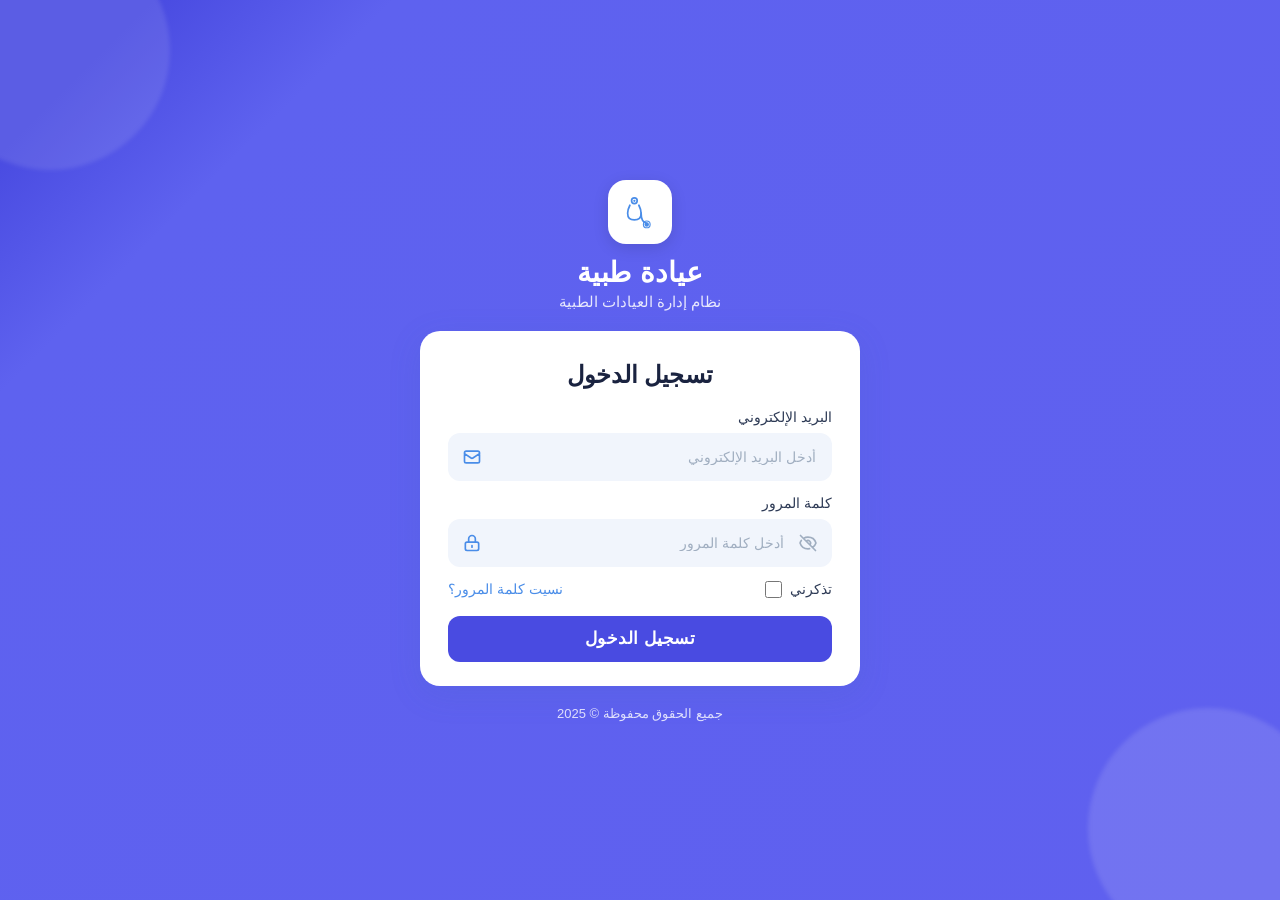
<file: views/index.html>
<!doctype html>
<html lang="ar" dir="rtl" style="height: 100%">
  <head>
    <meta charset="UTF-8" />
    <meta name="viewport" content="width=device-width, initial-scale=1.0" />
    <title>عيادة طبية - تسجيل الدخول</title>
    <link rel="stylesheet" href="../public/css/style.css" />
  </head>
  <body>
    <div class="page-wrapper">
      <!-- Decorative Circles -->
      <div class="circle-tl"></div>
      <div class="circle-br"></div>

      <!-- Dot Grids -->
      <!-- مش عاجبيني النقاط - ابو ايهم -->
      <!-- <div class="dots dots-left">
    <div class="dot"></div><div class="dot"></div><div class="dot"></div><div class="dot"></div>
    <div class="dot"></div><div class="dot"></div><div class="dot"></div><div class="dot"></div>
    <div class="dot"></div><div class="dot"></div><div class="dot"></div><div class="dot"></div>
    <div class="dot"></div><div class="dot"></div><div class="dot"></div><div class="dot"></div>
  </div>
  <div class="dots dots-right">
    <div class="dot"></div><div class="dot"></div><div class="dot"></div><div class="dot"></div>
    <div class="dot"></div><div class="dot"></div><div class="dot"></div><div class="dot"></div>
    <div class="dot"></div><div class="dot"></div><div class="dot"></div><div class="dot"></div>
    <div class="dot"></div><div class="dot"></div><div class="dot"></div><div class="dot"></div>
  </div> -->

      <!-- Logo -->
      <div class="logo-wrap">
        <div class="logo-icon">
          <!-- Stethoscope SVG -->
          <svg
            viewBox="0 0 64 64"
            fill="none"
            xmlns="http://www.w3.org/2000/svg"
            width="38"
            height="38"
          >
            <circle
              cx="22"
              cy="12"
              r="5"
              stroke="#4a8de8"
              stroke-width="3"
              fill="none"
            />
            <circle cx="22" cy="12" r="2" fill="#4a8de8" />
            <path
              d="M14 20 Q10 28 10 34 Q10 46 22 46 Q34 46 34 34 Q34 28 30 20"
              stroke="#4a8de8"
              stroke-width="3"
              stroke-linecap="round"
              fill="none"
            />
            <path
              d="M34 34 Q34 50 44 52"
              stroke="#4a8de8"
              stroke-width="3"
              stroke-linecap="round"
              fill="none"
            />
            <circle cx="44" cy="54" r="4" fill="#4a8de8" />
            <circle
              cx="44"
              cy="54"
              r="6"
              stroke="#4a8de8"
              stroke-width="2"
              fill="none"
            />
          </svg>
        </div>
        <h1 class="logo-title">عيادة طبية</h1>
        <p class="logo-sub">نظام إدارة العيادات الطبية</p>
      </div>

      <!-- Login Card -->
      <div class="card">
        <h2 class="card-title">تسجيل الدخول</h2>

        <!-- Email -->
        <div class="field-group">
          <label class="field-label">البريد الإلكتروني</label>
          <div class="input-wrap no-toggle">
            <span class="icon-left">
              <svg
                xmlns="http://www.w3.org/2000/svg"
                fill="none"
                viewBox="0 0 24 24"
                stroke="currentColor"
                stroke-width="2"
              >
                <path
                  stroke-linecap="round"
                  stroke-linejoin="round"
                  d="M3 8l7.89 5.26a2 2 0 002.22 0L21 8M5 19h14a2 2 0 002-2V7a2 2 0 00-2-2H5a2 2 0 00-2 2v10a2 2 0 002 2z"
                />
              </svg>
            </span>
            <input type="email" placeholder="أدخل البريد الإلكتروني" />
          </div>
        </div>

        <!-- Password -->
        <div class="field-group">
          <label class="field-label">كلمة المرور</label>
          <div class="input-wrap">
            <span class="icon-left">
              <svg
                xmlns="http://www.w3.org/2000/svg"
                fill="none"
                viewBox="0 0 24 24"
                stroke="currentColor"
                stroke-width="2"
              >
                <path
                  stroke-linecap="round"
                  stroke-linejoin="round"
                  d="M12 15v2m-6 4h12a2 2 0 002-2v-6a2 2 0 00-2-2H6a2 2 0 00-2 2v6a2 2 0 002 2zm10-10V7a4 4 0 00-8 0v4h8z"
                />
              </svg>
            </span>
            <button
              class="toggle-pass"
              type="button"
              onclick="togglePassword()"
              aria-label="إظهار/إخفاء كلمة المرور"
            >
              <svg
                id="eye-off"
                xmlns="http://www.w3.org/2000/svg"
                fill="none"
                viewBox="0 0 24 24"
                stroke="currentColor"
                stroke-width="2"
              >
                <path
                  stroke-linecap="round"
                  stroke-linejoin="round"
                  d="M13.875 18.825A10.05 10.05 0 0112 19c-4.478 0-8.268-2.943-9.543-7a9.97 9.97 0 011.563-3.029m5.858.908a3 3 0 114.243 4.243M9.878 9.878l4.242 4.242M9.88 9.88l-3.29-3.29m7.532 7.532l3.29 3.29M3 3l3.59 3.59m0 0A9.953 9.953 0 0112 5c4.478 0 8.268 2.943 9.543 7a10.025 10.025 0 01-4.132 5.411m0 0L21 21"
                />
              </svg>
              <svg
                id="eye-on"
                class="hidden"
                xmlns="http://www.w3.org/2000/svg"
                fill="none"
                viewBox="0 0 24 24"
                stroke="currentColor"
                stroke-width="2"
              >
                <path
                  stroke-linecap="round"
                  stroke-linejoin="round"
                  d="M15 12a3 3 0 11-6 0 3 3 0 016 0z"
                />
                <path
                  stroke-linecap="round"
                  stroke-linejoin="round"
                  d="M2.458 12C3.732 7.943 7.523 5 12 5c4.478 0 8.268 2.943 9.542 7-1.274 4.057-5.064 7-9.542 7-4.477 0-8.268-2.943-9.542-7z"
                />
              </svg>
            </button>
            <input
              id="password"
              type="password"
              placeholder="أدخل كلمة المرور"
            />
          </div>
        </div>

        <!-- Options Row -->
        <div class="row-opts">
          <label class="remember">
            <span>تذكرني</span>
            <input type="checkbox" />
          </label>
          <a href="#" class="forgot">نسيت كلمة المرور؟</a>
        </div>

        <!-- Submit -->
        <button class="btn-login" type="button">تسجيل الدخول</button>
      </div>

      <!-- Footer -->
      <p class="footer">جميع الحقوق محفوظة © 2025</p>
    </div>

    <script>
      function togglePassword() {
        const input = document.getElementById("password");
        const eyeOff = document.getElementById("eye-off");
        const eyeOn = document.getElementById("eye-on");
        if (input.type === "password") {
          input.type = "text";
          eyeOff.classList.add("hidden");
          eyeOn.classList.remove("hidden");
        } else {
          input.type = "password";
          eyeOff.classList.remove("hidden");
          eyeOn.classList.add("hidden");
        }
      }
    </script>
  </body>
</html>
</file>
<file: public/css/style.css>
* {
  box-sizing: border-box;
  margin: 0;
  padding: 0;
}

html {
  height: 100%;
}

body {
  font-family: 'Segoe UI', Tahoma, Arial, sans-serif;
  direction: rtl;
  min-height: 100vh;
  background: linear-gradient(135deg, #494BE1 7%, #5E62EF 18%, #5F60EF 100%);
  margin: 0;
  overflow-x: hidden;
}

.page-wrapper {
  position: relative;
  overflow: hidden;
  min-height: 100vh;
  width: 100%;
  display: flex;
  flex-direction: column;
  align-items: center;
  justify-content: center;
  padding: 24px 16px;
}

/* Decorative Circles */
.circle-tl {
  position: absolute;
  top: -70px;
  left: -70px;
  width: 240px;
  height: 240px;
  border-radius: 50%;
  background: rgba(255, 255, 255, 0.10);
  pointer-events: none;
  filter: blur(2px);
}

.circle-br {
  position: absolute;
  bottom: -48px;
  right: -48px;
  width: 240px;
  height: 240px;
  border-radius: 50%;
  background: rgba(255, 255, 255, 0.12);
  pointer-events: none;
  filter: blur(2px);
}

/* Dot Grids */
.dots {
  position: absolute;
  display: grid;
  grid-template-columns: repeat(4, 4px);
  gap: 10px;
  pointer-events: none;
}

.dots.dots-left {
  top: 80px;
  left: 20px;
}

.dots.dots-right {
  bottom: 80px;
  right: 20px;
}

.dot {
  width: 4px;
  height: 4px;
  border-radius: 50%;
  background: rgba(255, 255, 255, 0.35);
}

/* Logo */
.logo-wrap {
  display: flex;
  flex-direction: column;
  align-items: center;
  margin-bottom: 20px;
  z-index: 1;
}

.logo-icon {
  width: 64px;
  height: 64px;
  background: #ffffff;
  border-radius: 18px;
  display: flex;
  align-items: center;
  justify-content: center;
  margin-bottom: 12px;
  box-shadow: 0 4px 16px rgba(0, 0, 0, 0.12);
}

.logo-icon svg {
  width: 36px;
  height: 36px;
}

.logo-title {
  font-size: 28px;
  font-weight: 700;
  color: #ffffff;
  letter-spacing: 0.5px;
}

.logo-sub {
  font-size: 15px;
  color: rgba(255, 255, 255, 0.85);
  margin-top: 4px;
}

/* Card */
.card {
  background: #ffffff;
  border-radius: 20px;
  box-shadow: 0 8px 32px rgba(60, 100, 180, 0.15);
  width: 100%;
  max-width: 440px;
  padding: 30px 28px 24px;
  z-index: 1;
}

.card-title {
  font-size: 24px;
  font-weight: 700;
  color: #1a2340;
  text-align: center;
  margin-bottom: 20px;
}

/* Form Fields */
.field-group {
  margin-bottom: 14px;
}

.field-label {
  display: block;
  font-size: 14px;
  font-weight: 500;
  color: #2d3a55;
  margin-bottom: 8px;
  text-align: right;
}

.input-wrap {
  position: relative;
}

.input-wrap input {
  width: 100%;
  height: 48px;
  background: #f1f5fc;
  border: none;
  border-radius: 12px;
  padding: 0 48px 0 48px;
  font-size: 14px;
  color: #1a2340;
  text-align: right;
  direction: rtl;
  outline: none;
  transition: background 0.2s;
  font-family: inherit;
}

.input-wrap.no-toggle input {
  padding-right: 16px;
}

.input-wrap input:focus {
  background: #e6edf9;
}

.input-wrap input::placeholder {
  color: #a0aec0;
}

.icon-left {
  position: absolute;
  left: 14px;
  top: 50%;
  transform: translateY(-50%);
  color: #4a8de8;
  display: flex;
  align-items: center;
  pointer-events: none;
}

.icon-left svg {
  width: 20px;
  height: 20px;
}

.toggle-pass {
  position: absolute;
  right: 14px;
  top: 50%;
  transform: translateY(-50%);
  background: none;
  border: none;
  padding: 0;
  cursor: pointer;
  color: #a0aec0;
  display: flex;
  align-items: center;
  transition: color 0.2s;
}

.toggle-pass:hover {
  color: #4a8de8;
}

.toggle-pass svg {
  width: 20px;
  height: 20px;
}

.hidden {
  display: none;
}

/* Options Row */
.row-opts {
  display: flex;
  align-items: center;
  justify-content: space-between;
  margin-bottom: 18px;
  direction: rtl;
}

.remember {
  display: flex;
  align-items: center;
  gap: 8px;
  font-size: 14px;
  color: #2d3a55;
  cursor: pointer;
}

.remember input[type="checkbox"] {
  width: 17px;
  height: 17px;
  accent-color: #4a8de8;
  cursor: pointer;
}

.forgot {
  font-size: 14px;
  color: #4a8de8;
  font-weight: 500;
  text-decoration: none;
  transition: color 0.2s;
}

.forgot:hover {
  color: #3a7bd5;
}

/* Login Button */
.btn-login {
  width: 100%;
  height: 46px;
  background: #494BE1;
  border: none;
  border-radius: 12px;
  color: #ffffff;
  font-size: 17px;
  font-weight: 700;
  cursor: pointer;
  font-family: inherit;
  letter-spacing: 0.5px;
  transition: background 0.2s, transform 0.1s;
}

.btn-login:hover {
  box-shadow: 0 10px 25px rgba(73, 75, 225, 0.40);
  /* transform: translateY(-2px); */
}

.btn-login:active {
  transform: scale(0.98);
}

/* Footer */
.footer {
  margin-top: 20px;
  color: rgba(255, 255, 255, 0.80);
  font-size: 13px;
  z-index: 1;
}

/* Responsive */
@media (max-width: 480px) {
  body {
    padding: 16px 12px;
  }

  .card {
    padding: 24px 18px 20px;
  }

  .logo-wrap {
    margin-bottom: 16px;
  }

  .card-title {
    margin-bottom: 16px;
  }

  .field-group {
    margin-bottom: 12px;
  }

  .row-opts {
    margin-bottom: 14px;
  }

  .logo-title {
    font-size: 24px;
  }
}
</file>
